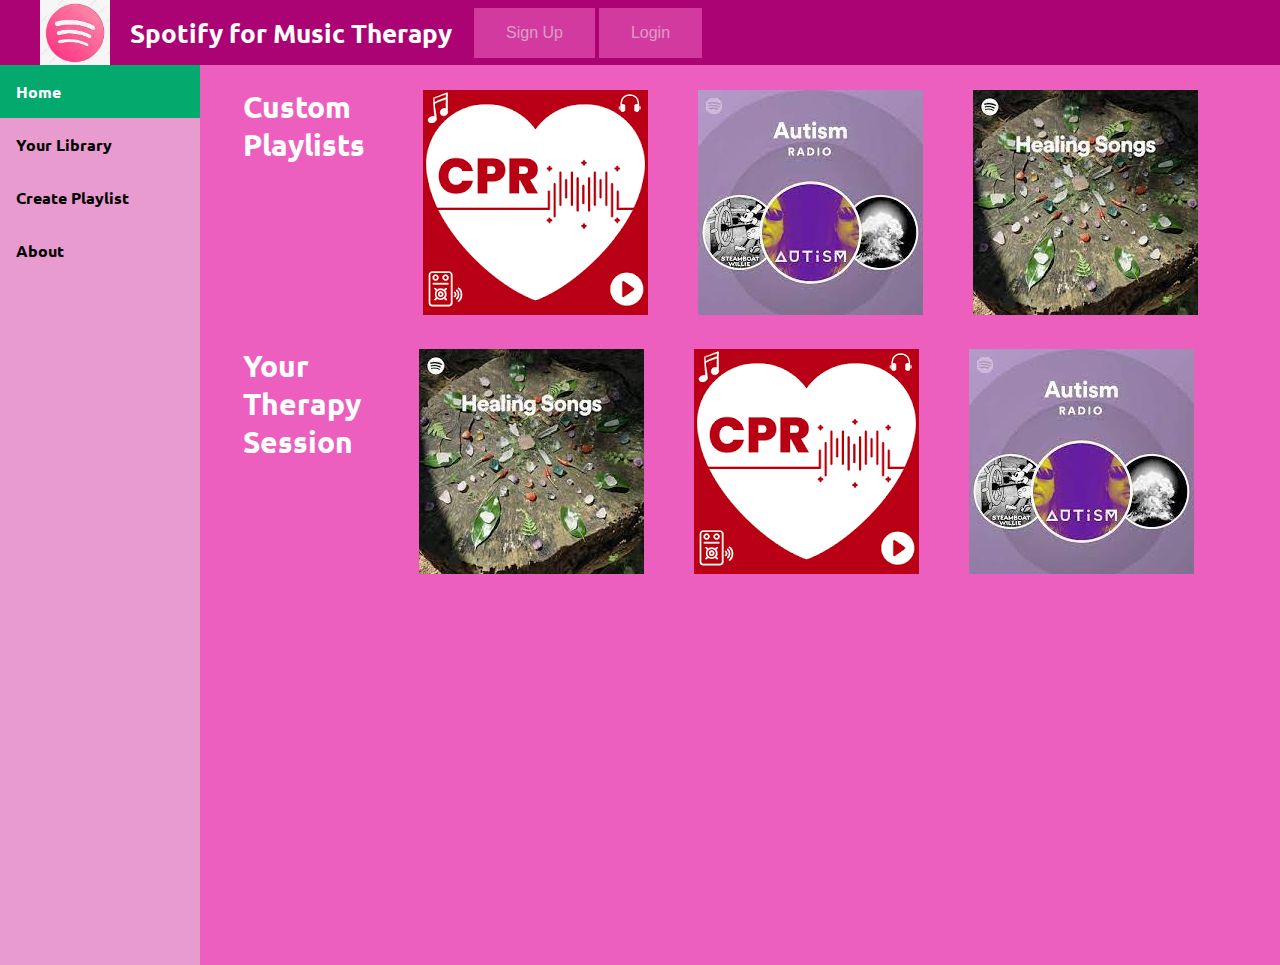
<file: index.html>
<!DOCTYPE html>
<html lang="en">

<head>
    <meta charset="UTF-8">
    <meta http-equiv="X-UA-Compatible" content="IE=edge">
    <meta name="viewport" content="width=device-width, initial-scale=1.0">
    <title>Spotify for Music Therapy</title>
    <link rel="shortcut icon" type="image/png" href="logopng.png">
</head>
<style>
    @import url('https://fonts.googleapis.com/css2?family=Varela+Round&display=swap');
    @import url('https://fonts.googleapis.com/css2?family=Convergence&family=Ubuntu:ital,wght@0,300;0,400;1,300&family=Varela+Round&display=swap');

    * {
        padding: 0;
        margin: 0;
    }

    body {
        background-color: #ed5fbe;
        overflow: hidden;
    }

    nav {
        font-family: 'Ubuntu', sans-serif;
    }

    nav ul {
        list-style-type: none;
        display: flex;
        align-items: center;
        height: 65px;
        width: 100%;
        background-color: #ab0374;
        color: white;
    }

    nav ul li {
        padding: 10px;
        margin: 10px;
    }

    .brand {
        display: flex;
        align-items: center;
        font-weight: bolder;
        font-size: 1.6rem;
    }

    .brand img {
        width: 70px;
        padding: 10px;
        margin: 10px;
    }

    .sidebar {
        margin: 0;
        padding: 0;
        width: 200px;
        background-color: #e89bcf;
        height: 100%;
        overflow: auto;
    }

    .btn {
        background-color: #ed5fbe;
        border: none;
        color: white;
        padding: 16px 32px;
        text-align: center;
        font-size: 16px;
        margin: 4px 2px;
        opacity: 0.6;
        transition: 0.3s;
    }

    .btn:hover {
        opacity: 1
    }

    .sidebar a {
        display: block;
        color: black;
        padding: 16px;
        text-decoration: none;
        font-family: 'Ubuntu', sans-serif;
        font-weight: bolder;
    }

    .sidebar a.active {
        background-color: #04AA6D;
        color: white;
    }

    .sidebar a:hover:not(.active) {
        background-color: darkgoldenrod;
        color: white;
    }

    .container img {
        padding-left: 50px;
        padding-top: 10px;
    }

    h1 {
        font-family: 'Ubuntu', sans-serif;
        padding-left: 20px;
        margin: 5px;
        color: white;
        font-size: 30px;
        text-align: left;
        margin: 8px;
        font-weight: bolder;
    }

    .container1 {
        display: flex;
        width: 100%;
        height: 100vh;
    }

    .container {
        padding: 5px;
        display: flex;
        flex-direction: column;
        width: 30%;
    }

    .container2{
        display: flex;
        margin: 10px;
    }

    .container2 a:hover{
        scale: 1.1;
        transition: 0.6s ease-in-out;
    }
</style>

<body>
    <nav>
        <ul>
            <li class="brand"><img src="logopng.png" alt="Logo of Spotify CPR vresion">Spotify for Music Therapy</li>
            <a href="signup.html"><button class="btn">Sign Up</button></a>
            <a href="login.html"><button class="btn">Login</button></a>
        </ul>
    </nav>
    <div class="container1">
        <div class="sidebar">
            <a class="active" href="home.html">Home</a>
            <a href="#news">Your Library</a>
            <a href="#contact">Create Playlist</a>
            <a href="#about">About</a>
        </div>
        <div class="container">
            <div class="container2">
                <p><h1>Custom Playlists</h1></p>
                <a href="home.html"><img src="playlist1.png" alt="Playlist Pic"></a>
                <a href="aut.html"><img src="auti.jpg" alt="Playlist Picture"></a>
                <a href="aut.html"><img src="playlist.jpg" alt="Playlist Picture"></a>
            </div>
            <div class="container2">
                <p><h1>Your Therapy Session</h1></p>
                <a href="aut.html"><img src="playlist.jpg" alt="Playlist Picture"></a>
                <a href="home.html"><img src="playlist1.png" alt="Playlist Pic"></a>
                <a href="aut.html"><img src="auti.jpg" alt="Playlist Picture"></a>
            </div>
        </div>
    </div>
</body>

</html>
</file>
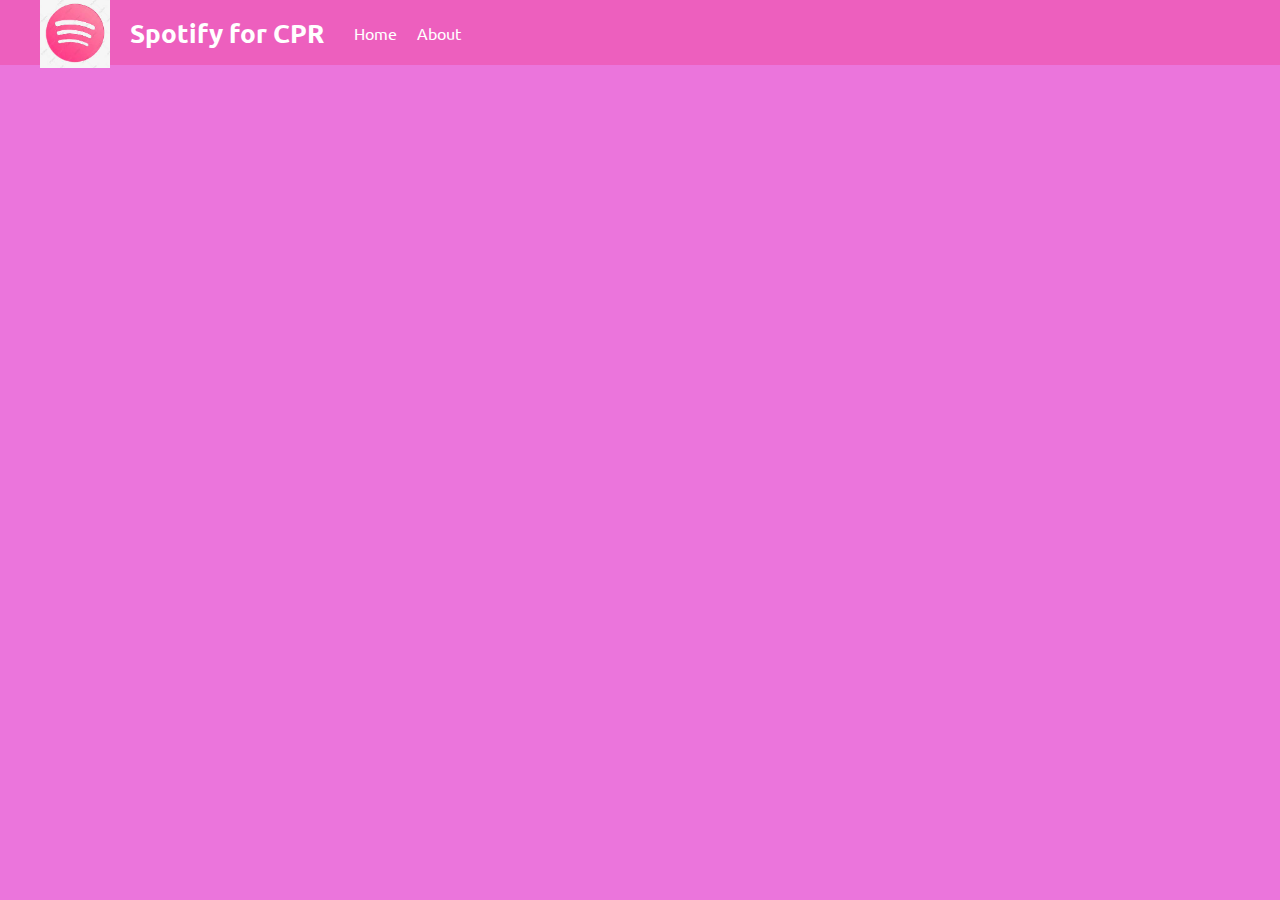
<file: about.html>
<!DOCTYPE html>
<html lang="en">
<head>
    <meta charset="UTF-8">
    <meta http-equiv="X-UA-Compatible" content="IE=edge">
    <meta name="viewport" content="width=device-width, initial-scale=1.0">
    <title>Spotify for CPR</title>
    <link rel="stylesheet" href="style1.css">
</head>
<body>
    <nav>
        <ul>
            <li class="brand"><img src="logo.jpg" alt="Logo of Spotify CPR vresion">Spotify for CPR</li>
            <li class="Home">Home</li>
            <li class="About">About</li>
        </ul>
    </nav>
    
</body>
</html>
</file>
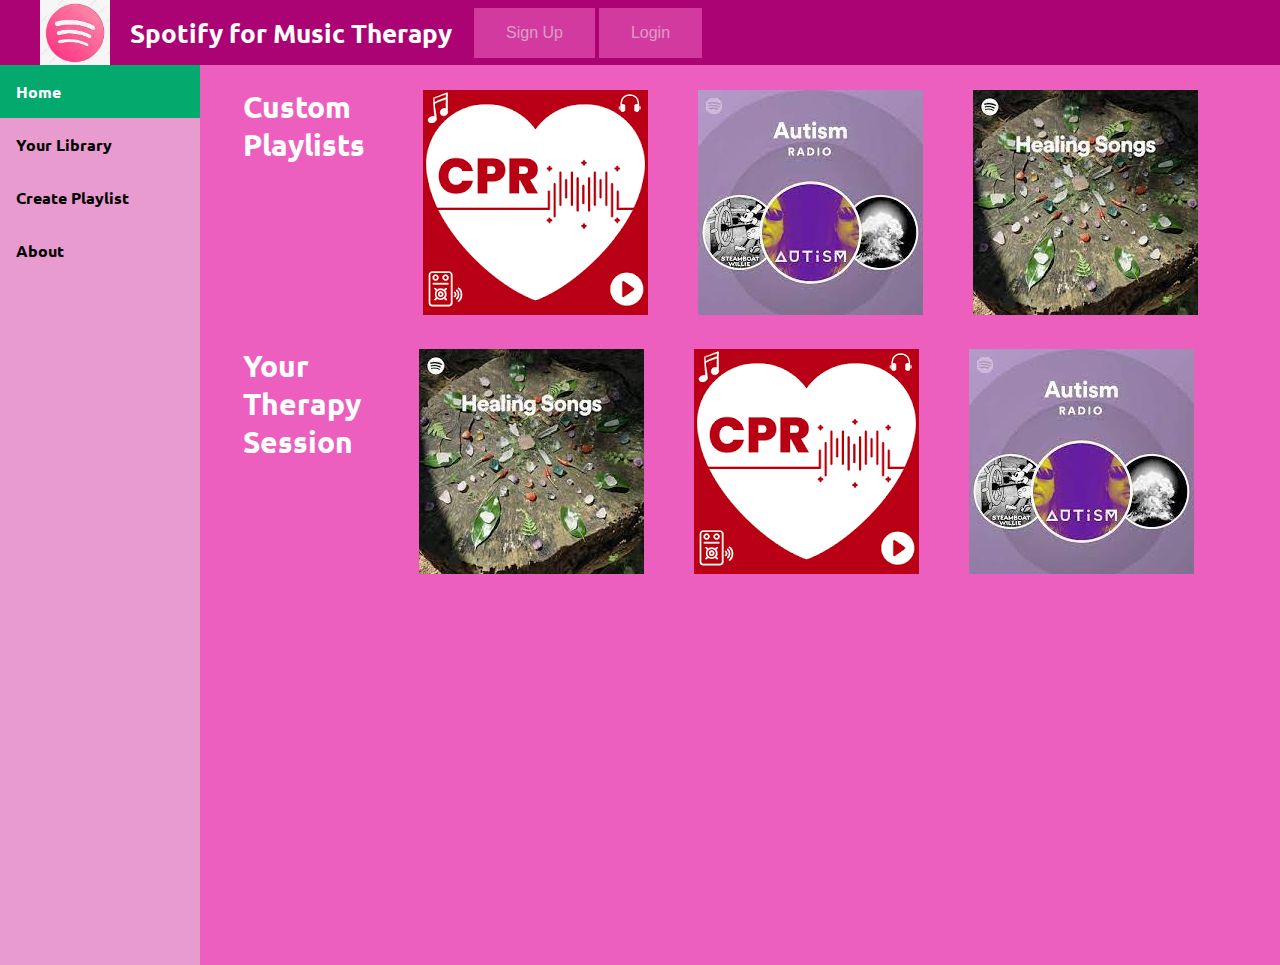
<file: home.html>
<!DOCTYPE html>
<html lang="en">

<head>
    <meta charset="UTF-8">
    <meta http-equiv="X-UA-Compatible" content="IE=edge">
    <meta name="viewport" content="width=device-width, initial-scale=1.0">
    <title>Spotify for Music Therapy</title>
    <link rel="shortcut icon" type="image/png" href="logopng.png">
</head>
<style>
    @import url('https://fonts.googleapis.com/css2?family=Varela+Round&display=swap');
    @import url('https://fonts.googleapis.com/css2?family=Convergence&family=Ubuntu:ital,wght@0,300;0,400;1,300&family=Varela+Round&display=swap');

    * {
        padding: 0;
        margin: 0;
    }

    body {
        background-color: #ed5fbe;
        overflow: hidden;
    }

    nav {
        font-family: 'Ubuntu', sans-serif;
    }

    nav ul {
        list-style-type: none;
        display: flex;
        align-items: center;
        height: 65px;
        width: 100%;
        background-color: #ab0374;
        color: white;
    }

    nav ul li {
        padding: 10px;
        margin: 10px;
    }

    .brand {
        display: flex;
        align-items: center;
        font-weight: bolder;
        font-size: 1.6rem;
    }

    .brand img {
        width: 70px;
        padding: 10px;
        margin: 10px;
    }

    .sidebar {
        margin: 0;
        padding: 0;
        width: 200px;
        background-color: #e89bcf;
        height: 100%;
        overflow: auto;
    }

    .btn {
        background-color: #ed5fbe;
        border: none;
        color: white;
        padding: 16px 32px;
        text-align: center;
        font-size: 16px;
        margin: 4px 2px;
        opacity: 0.6;
        transition: 0.3s;
    }

    .btn:hover {
        opacity: 1
    }

    .sidebar a {
        display: block;
        color: black;
        padding: 16px;
        text-decoration: none;
        font-family: 'Ubuntu', sans-serif;
        font-weight: bolder;
    }

    .sidebar a.active {
        background-color: #04AA6D;
        color: white;
    }

    .sidebar a:hover:not(.active) {
        background-color: darkgoldenrod;
        color: white;
    }

    .container img {
        padding-left: 50px;
        padding-top: 10px;
    }

    h1 {
        font-family: 'Ubuntu', sans-serif;
        padding-left: 20px;
        margin: 5px;
        color: white;
        font-size: 30px;
        text-align: left;
        margin: 8px;
        font-weight: bolder;
    }

    .container1 {
        display: flex;
        width: 100%;
        height: 100vh;
    }

    .container {
        padding: 5px;
        display: flex;
        flex-direction: column;
        width: 30%;
    }

    .container2{
        display: flex;
        margin: 10px;
    }

    .container2 a:hover{
        scale: 1.1;
        transition: 0.6s ease-in-out;
    }
</style>

<body>
    <nav>
        <ul>
            <li class="brand"><img src="logopng.png" alt="Logo of Spotify CPR vresion">Spotify for Music Therapy</li>
            <a href="#"><button class="btn">Sign Up</button></a>
            <a href="#"><button class="btn">Login</button></a>
        </ul>
    </nav>
    <div class="container1">
        <div class="sidebar">
            <a class="active" href="home.html">Home</a>
            <a href="#news">Your Library</a>
            <a href="#contact">Create Playlist</a>
            <a href="#about">About</a>
        </div>
        <div class="container">
            <div class="container2">
                <p><h1>Custom Playlists</h1></p>
                <a href="index.html"><img src="playlist1.png" alt="Playlist Pic"></a>
                <a href="aut.html"><img src="auti.jpg" alt="Playlist Picture"></a>
                <a href="aut.html"><img src="playlist.jpg" alt="Playlist Picture"></a>
            </div>
            <div class="container2">
                <p><h1>Your Therapy Session</h1></p>
                <a href="aut.html"><img src="playlist.jpg" alt="Playlist Picture"></a>
                <a href="index.html"><img src="playlist1.png" alt="Playlist Pic"></a>
                <a href="aut.html"><img src="auti.jpg" alt="Playlist Picture"></a>
            </div>
        </div>
    </div>
</body>

</html>
</file>
<file: style1.css>
@import url('https://fonts.googleapis.com/css2?family=Varela+Round&display=swap');
@import url('https://fonts.googleapis.com/css2?family=Convergence&family=Ubuntu:ital,wght@0,300;0,400;1,300&family=Varela+Round&display=swap');
body{
    background-color: #eb75dc;
    overflow: scroll;
}

*{
    margin: 0;
    padding: 0;
}

nav{
    font-family: 'Ubuntu',sans-serif;
}

nav ul{
    list-style-type: none;
    display: flex;
    align-items: center;
    height:65px;
    width:100%;
    background-color: #ed5fbe;
    color:white;
}

nav ul li{
    padding: 10px;
    margin: 10px;
}
.Home,.About{
    padding: 5px;
    margin:5px;
    color:white;
}

.Home:visited,.About:visited{
    color:antiquewhite;
}

.brand{
    display: flex;
    align-items: center;
    font-weight: bolder;
    font-size: 1.6rem;
}

.brand img{
    width:70px;
    padding: 10px;
    margin: 10px;
}
</file>
